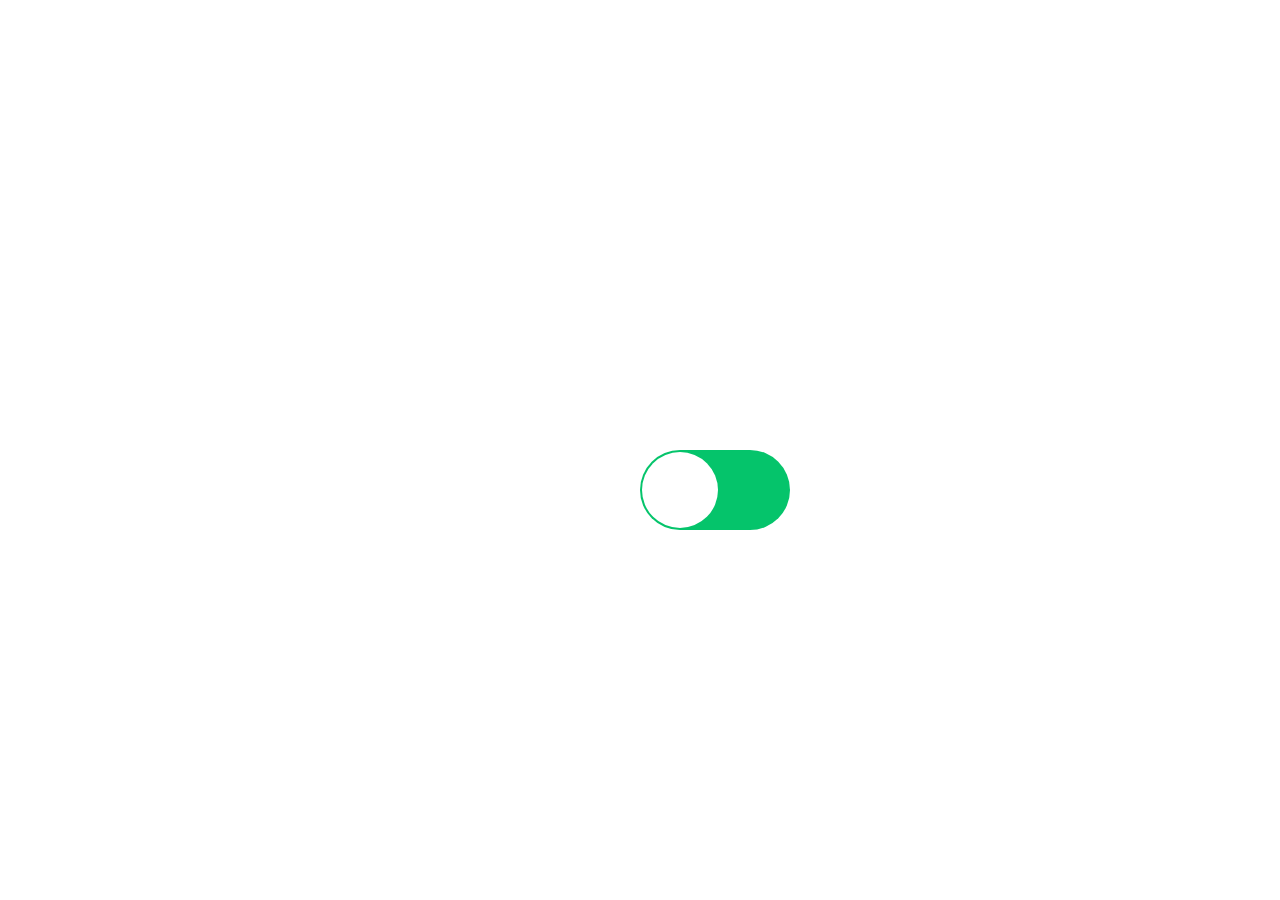
<file: 开关灯效果/index.html>
<!DOCTYPE html>

<html lang="en">

<head>

    <meta charset="UTF-8">

    <meta name="viewport" content="width=device-width, initial-scale=1.0">

    <title>Document</title>

    <link rel="stylesheet" href="css/index.css">

</head>

<body>

<input type="checkbox" name="" class="btn" id="">

<script>

    // 获取元素

    var light = document.querySelector(".btn")

    var flag = 0;

    // 添加点击事件

    light.onclick = function () {

        if (flag == 0) {

// 获取body 并且改变 背景颜色

            document.body.style.backgroundColor = '#000'

// 重新赋值 flag

            flag = 1

        } else {

            document.body.style.backgroundColor = '#fff'

            flag = 0

        }

    }

</script>

</body>

</html>
</file>
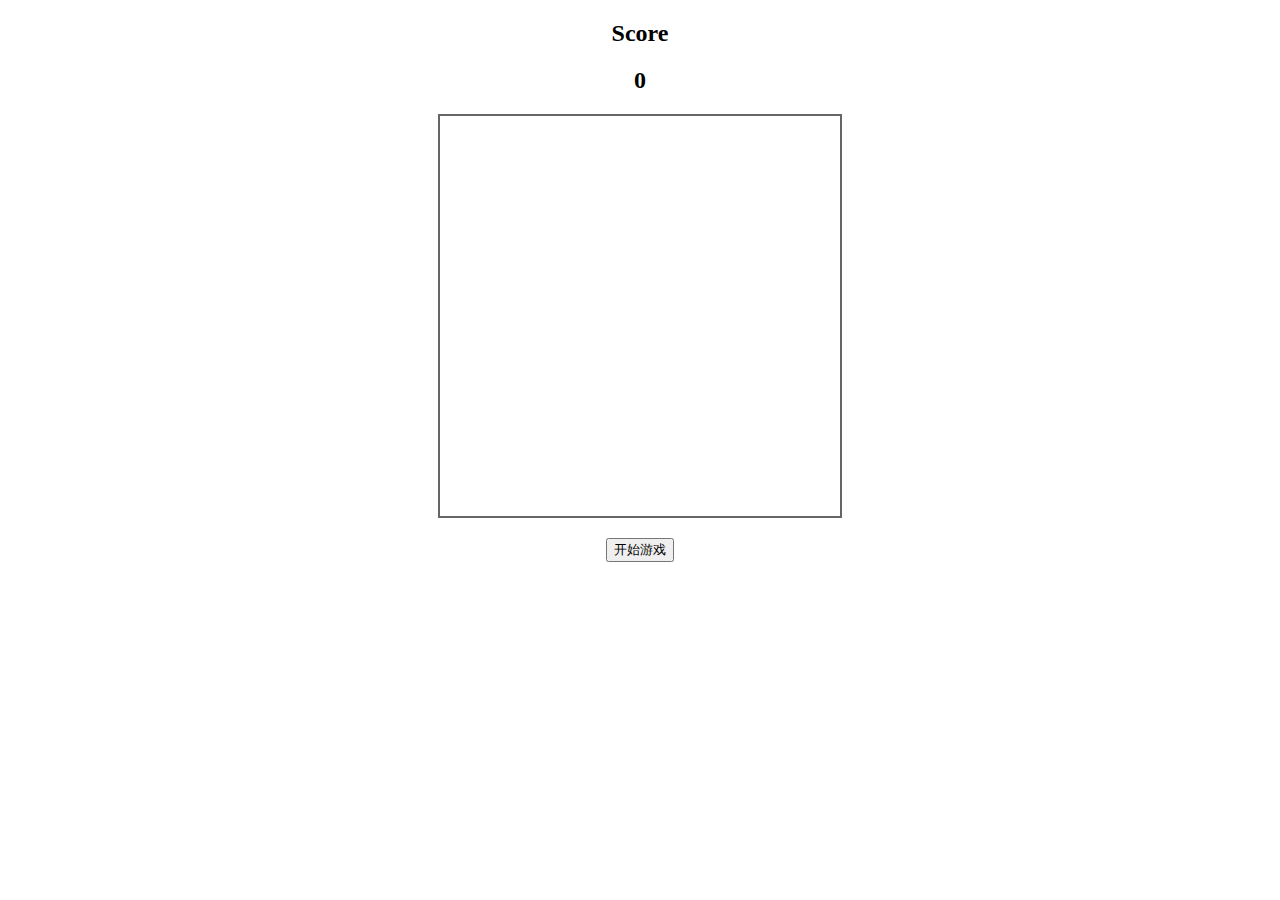
<file: bk.html>
<!DOCTYPE html>
<html lang="en">
<head>
    <meta charset="UTF-8">
    <link rel="stylesheet" type="text/css" href="henx.css">
    <title>不要踩白块儿</title>
    <style>
        #main{
            width: 400px;
            height: 400px;
            border: 2px solid rgba(0, 0, 0, 0.6);
            margin: 0 auto;
            overflow: hidden;
        }
        #container{
            width: 100%;
            height: 400px;
            top: -100px;
            position: relative;
            border-collapse: collapse;

        }
        .row{
            width: 100%;
            height: 100px;
        }
        .myrow{
            width: 100%;
            height: 100px;
        }
        .cell{
            float: left;
            width: 100px;
            height: 100px;

        }
        .black{
            background-color: #000;
        }
        h2{
            text-align: center;
        }
        #bt{
            display: block;
            margin:0 auto;
            margin-top: 20px;

        }
    </style>
</head>
<body>
<h2>Score</h2>
<h2 id="score">0</h2>
<div id="main">
    <div id="container"></div>
</div>
<button id="bt">开始游戏</button>
<script>
    var speed = 4;       //初始化方块的下降速度
    var clock = null;
    get_id("bt").onclick = function init() {
        create_row();
        var main = get_id("main");
        main.onclick = function(element) {
            judge(element);
        }

        clock = window.setInterval("move()", 30);
    }

    //判断有没有点到黑块
    function judge(element){
        if(element.target.className.indexOf("black") == -1) {
            element.target.parentNode.pass = 0;
        }
        else {
            element.target.className = "cell";
            element.target.parentNode.pass = 1;  //这一行的黑块已经被点击了
            add_score();
        }
    }

    //添加分数
    function add_score() {
        var newscore = parseInt(get_id("score").innerHTML) + 1;
        get_id("score").innerHTML = newscore;
        if(newscore % 10 == 0){
            speedup();
        }
    }

    //获取id
    function get_id(value) {
        var id = document.getElementById(value);
        return id;
    }

    //给方块添加类名
    function create_cell() {
        var temp = ["cell","cell","cell","cell"];
        var i = Math.floor(Math.random()*4);   //产生[0,4)之间的随机数
        temp[i] = "cell black";   //不要写成 ["cell black"]
        return temp;
    }

    //创建div元素并添加类名
    function create_div(Name) {
        var div = document.createElement("div");
        div.className = Name;
        return div;
    }

    // 创造一个<div class="row">并且有四个子节点<div class="cell">
    function create_row() {
        var row = create_div("row");
        var container = get_id("container");
        var array = create_cell();


        for(var i = 0; i < 4; i++) {
            row.appendChild(create_div(array[i]));//这里不需要加冒号！！！！1
        }
        if(container.firstChild == null) {
            container.appendChild(row);
        }
        else{
            container.insertBefore(row,container.firstChild);
        }
    }

    //删除最后一行
    function delete_lastrow() {

        var container = get_id("container");
        if(container.childNodes.length == 6) {
            container.removeChild(container.lastChild);
        }
    }

    //方块移动函数
    function move() {
        var container = get_id("container");
        //var top = parseInt(container.style.top);
        var top =  parseInt(window.getComputedStyle(container, null)['top']);    //得到container盒子的top属
        if(top + speed > 0){
            top = 0;
        }
        else{
            top += speed;
        }
        container.style.top = top + "px";
        if(top == 0){
            create_row();
            container.style.top = "-100px";
            delete_lastrow();
        }

        var rows = container.childNodes;
        if((rows.length == 5) && (rows[rows.length-1].pass !== 1) ){
            gameover();
            for( var i = 0; i < 5; i++){
                container.removeChild(container.lastChild);
            }
            get_id("score").innerHTML = 0;
        }
        /*    千万不要写成这样！！！！！
        var rows = container.childNodes.length;
          if((rows == 5) && (rows[rows-1].pass !== 1)){
              gameover();
        }
        */
    }

    //游戏结束
    function gameover() {
        clearInterval(clock);
        alert("你的最终得分为：" + get_id("score").innerHTML + "!");
    }

    // 加速函数
    function speedup(){
        speed += 2;
        if(speed == 8){
            alert('你超神了');
        }
    }
</script>
</body>
</html>
</file>
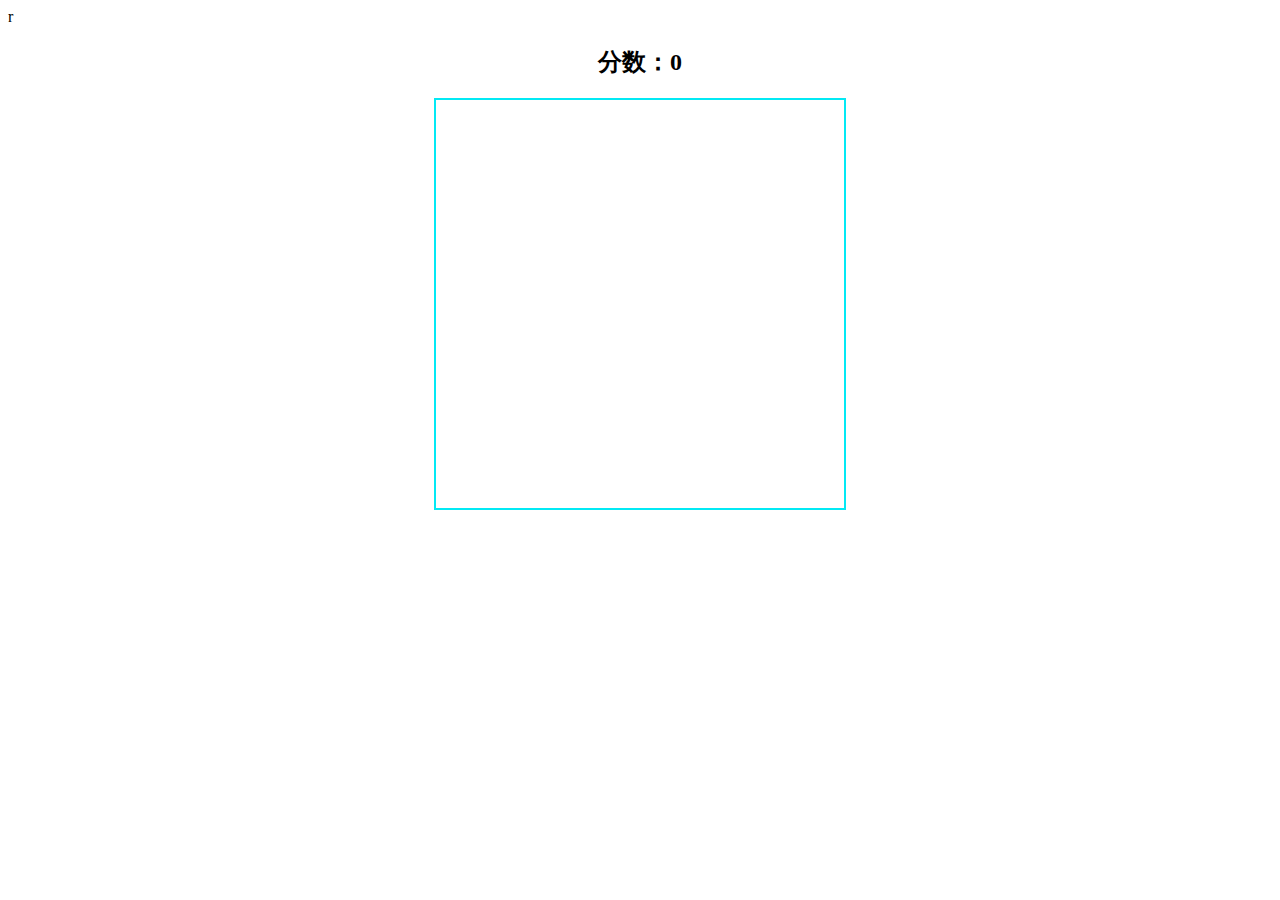
<file: hdex.html>
<!DOCTYPE html>
<html lang="en">
	<head>
		<meta charset="utf-8">
		<title>不要踩白块游戏</title>
		<link rel="stylesheet" href="henx.css">
		<script src="mune.js"></script>r
	</head>
	<body>
		<h2 id="score">分数：0</h2>
		<div id ="main">
			<div id="con">	
		</div>
		<div class="btn">
			<button class="start" onclick="start()">开始游戏</button>
		</div>
		
	</body>
	
</html>
</file>
<file: 开关灯效果/css/index.css>
* {

    margin: 0;

    padding: 0;

    box-sizing: border-box;

}

.btn {

    position: absolute;

    top: 50%;

    left: 50%;

    transform: translate(-50%, -50%);

    appearance: none;

    outline: none;

}

.btn::before {

    content: "";

    position: absolute;

    width: 150px;

    height: 80px;

    background: #05c46b;

    border-radius: 40px;

    box-sizing: 0 3px #000;

}

.btn::after {

    content: "";

    position: absolute;

    top: 2px;

    left: 2px;

    width: 76px;

    height: 76px;

    border-radius: 50%;

    box-sizing: 0 3px gray;

    background: white;

    transition: all 0.3s ease-in-out;

}

/* 当btn 被点击触发 */

.btn:checked::before {

    background: gray;

}

/* 当btn 被点击触发 */

.btn:checked::after {

    left: 72px;

}
</file>
<file: henx.css>
#main{
	width: 408px;
	height: 408px;
	background:white;
	border:2px solid #03e9f4;
	margin:0 auto;
	overflow:hidden;
}
	
h2{
	text-align:center;
}
#con{
	width:100%;
	height:400px;
	position:relative;
	top:0;
	border-collapse:collapse;
}
.row{
	height: 100px;
	width:100%;
}
	
.cell{
	height: 100px;
	width: 100px;
	float:left;
	border:rgb(54,74,129) 1px solid;
}
	
.black{
	backgorund:black;
}
	
.btn{
	width:100%;
	text-align:center;
}
	
.start{
	margin:20px auto;
	width:150px;
	height:50px;
	border-radius:10px;
	background:yellowgreen;
	line-height:50px;
	color:#fff;
}
</file>
